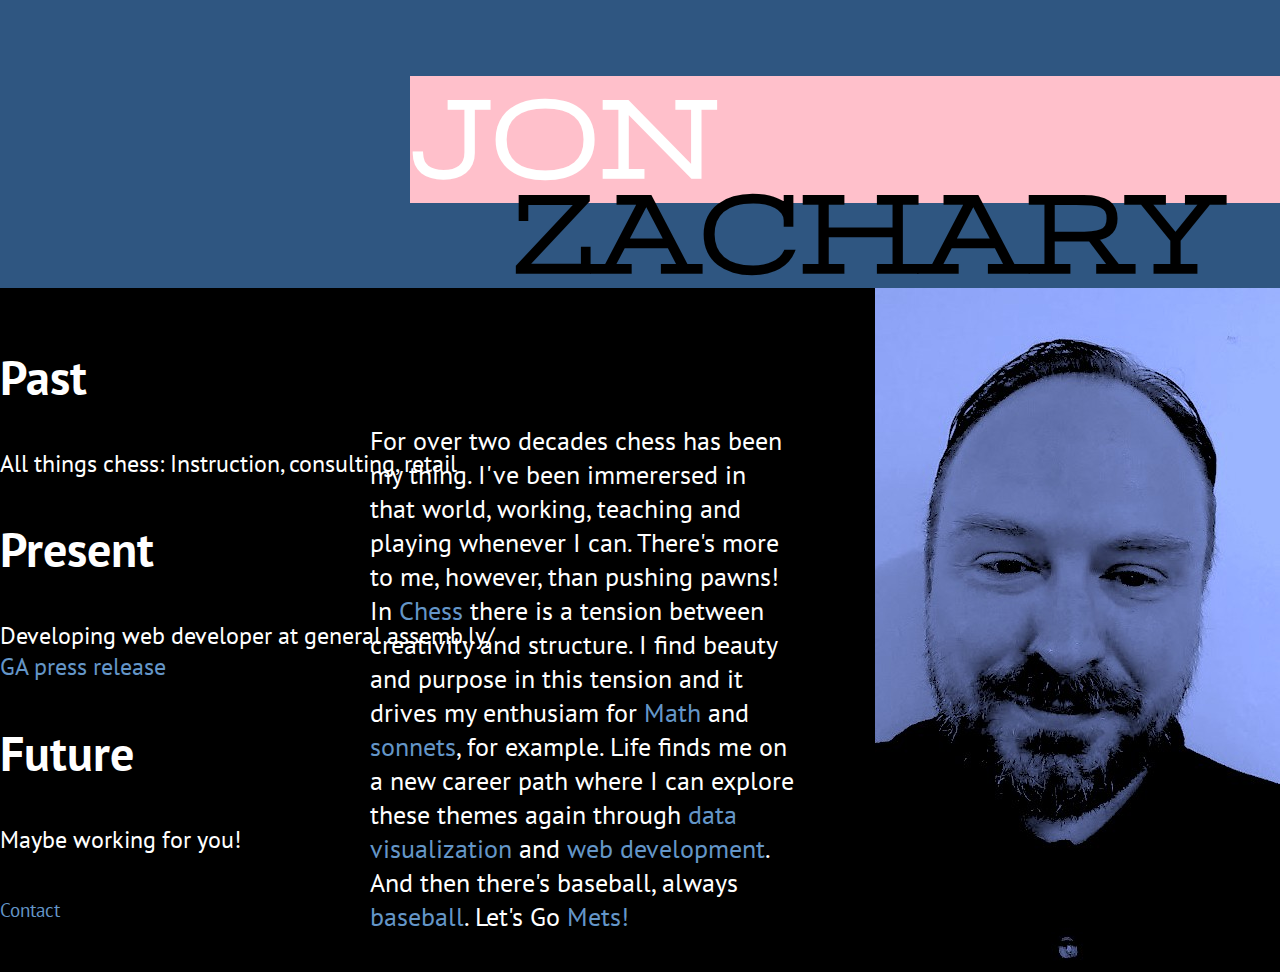
<file: index.html>
<!DOCTYPE html>
<html>
<head>
  <link rel="stylesheet" type="text/css" href="style.css">
  <link href="https://fonts.googleapis.com/css?family=PT+Sans|Stint+Ultra+Expanded" rel="stylesheet">
  <title>Jon Zachary</title>
</head>
<body>
  <header id="header" class="">
    <h1 class="first_name">JON</h1>
    <h1  class="last_name">ZACHARY</h1>
  </header><!-- /header -->
  <img src="me.jpg" alt="Jon Zachary">
  <div class="wrapper">
  <h2 id="past">Past</h2>
  <p id="first">All things chess: Instruction, consulting, retail</p>

    <h2 id="present">Present</h2>
    <p> Developing web developer at general assemb.ly/<br> <a href="./ga_press_release_continued/index.html" >GA press release</a></p>
    <h2 id="future">Future</h2>
    <p>Maybe working for you!</p>
    </div>
    <footer>
      <a href="mailto:jontzachary@gmail.com?subject=feedback" "Contact">Contact</a>
    </footer>
    <div class="about">
      For over two decades chess has been my thing. I've  been immerersed in that world, working, teaching and playing whenever I can.
     There's more to me, however, than pushing pawns! In <a href="http://www.chessgames.com/perl/chessgame?gid=1233404">Chess </a>there is a
     tension between creativity and structure. I find beauty and purpose in this tension and it drives my enthusiam for <a href="http://aleph0.clarku.edu/~djoyce/java/elements/bookI/propI47.html">Math</a> and
     <a href="https://www.youtube.com/watch?v=7euGQIlGS8g">sonnets</a>, for example. Life finds me on a new career path where I can explore these themes again through <a href="https://eagereyes.org/criticism/anscombes-quartet">data visualization </a>and <a href="https://dash.generalassemb.ly/projects">web development</a>.
      And then there's baseball, always <a href="https://www.youtube.com/watch?v=18caPNisP2U">baseball</a>. Let's Go <a href="https://en.wikipedia.org/wiki/The_Myth_of_Sisyphus#/media/File:Punishment_sisyph.jpg">Mets!</a>
    </div>

</body>
</html>
</file>
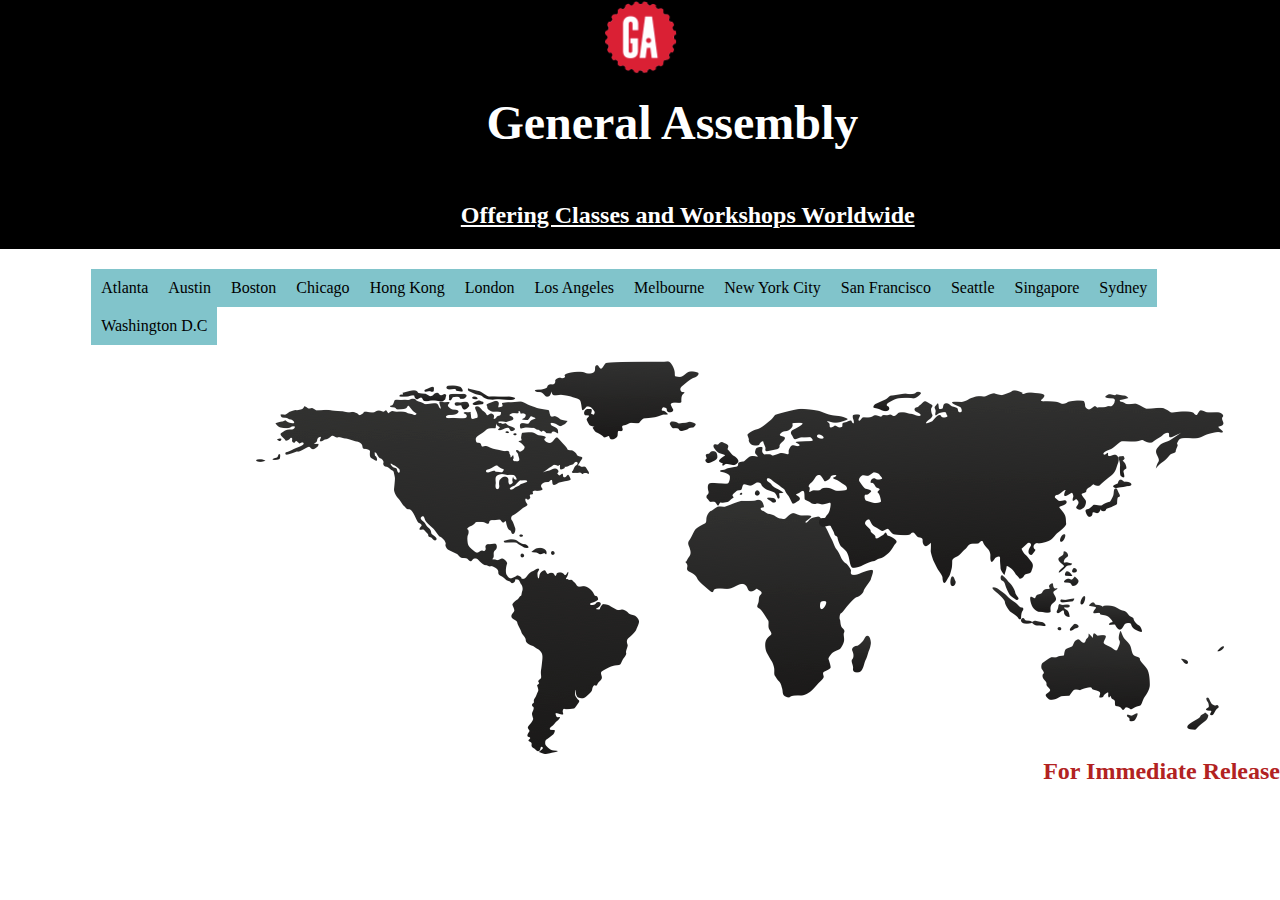
<file: ga_press_release_continued/index.html>
<!DOCTYPE html>
<html lang="en">
<head>
  <link rel="stylesheet" href="styles.css">
  <meta charset="UTF-8">
  <title>GA Press Release</title>
</head>
<body>
<header>
<img class="logo" src="ga_logo.png" alt="ga logo">
  <h1>General Assembly</h1>
  <h2>Offering Classes and Workshops Worldwide</h2>
</header>
<ul>
  <li>Atlanta
  <li>Austin
  <li>Boston
  <li>Chicago
  <li>Hong Kong
  <li>London
  <li>Los Angeles
  <li>Melbourne
  <li>New York City
  <li>San Francisco
  <li>Seattle
  <li>Singapore
  <li>Sydney
  <li>Washington D.C
</ul>
<img class="world" src="world-map.png" alt="world map">

<footer>
  For Immediate Release
</footer>
</body>
</html>
</file>
<file: style.css>
html {height: 100%;
        width:100%;}

body{height: 100%;
       width:100%;
       margin: 0;
       background-color: black;
        position:relative;}

header{background-color:rgb(47, 86, 129); /*blue note blue*/
        margin-top: 0;
        height:32%;
        position: relative;
        width:100%;}
h1{
    position: absolute;
    margin-top: 0;
    font-size: 7em ;
    font-family: 'Stint Ultra Expanded', cursive;
    font-weight: 900;
    padding: 0;
    width: 68%;
     }
.first_name{color: white;
              margin-left: 32%;
              bottom: 3%;
              background-color: pink;
              margin-bottom: 6%;
              }
.last_name{margin-left: 40%;
            width:60%;
            margin-bottom:0;
            color:black;
            bottom: -10px;
            padding: 0;}
h2{font-family: 'PT Sans', sans-serif;
      color: white;
      font-size: 3em;
      margin-right: 0;
      display: block;
      width:100px;
      }
h2:hover{
    color:rgb(47,86,129);
    text-shadow: 2px 2px steelblue;
  }

.wrapper{
  background-color:goldenrod;
  width: 35%;
  margin:5px;
  display:inline;
}

  /*#past:hover ~.about{
    background-color: white;
    <textarea name="">hello world</textarea>
  }
  #present:hover ~.about{
    background-color: yellow;
  }
  #future:hover~.about{
    background-color: pink;
  }*/

  p{font-family: 'PT Sans',sans-serif;
    color:white;
    font-size: 1.5em;}

img{float: right;}

.about{height: 540px;
      width:425px;
      float:right;
      margin-right: 80px;
      margin-top: -39%;
      font-family: 'PT Sans', sans-serif;
      color: white;
      font-size: 1.65em;
      }
a{
    color:rgb(100,150,200);
    text-decoration: none;
  }

footer {
  font-family: 'PT Sans', sans-serif;
  font-size: 1.2em;
  }
#past {
  width: auto;
}
</file>
<file: ga_press_release_continued/styles.css>
header {
  margin: 0;
  background-color: black;
  color: white;
}
body {
  margin:0;
  position:relative;
}
.logo {
  width:75px;
  background-color: black;
  margin: 0 auto;
  display: inherit;
}

h1 {
  font-size: 3em;
  margin-left: 38%;
  margin-top: 20px;
  display: inline-block;
}

h2 {
  margin-left: 36%;
  padding-bottom: 20px;
  text-decoration: underline;
}

.world {
  margin-left: 20%;
}

li {
  display:inline-block;
  padding: 10px;
  background-color: rgba(4,138,151,.5);
  font-size: 1em;
}

ul {
  margin-left:4%;
}

li:hover {
  color: firebrick;
  background-color: rgba(4,138,151,.75)
}

footer {
  position: absolute;
  right: 0;
  font-size: 1.5em;
  font-weight: bolder;
  color:firebrick;
}
</file>
